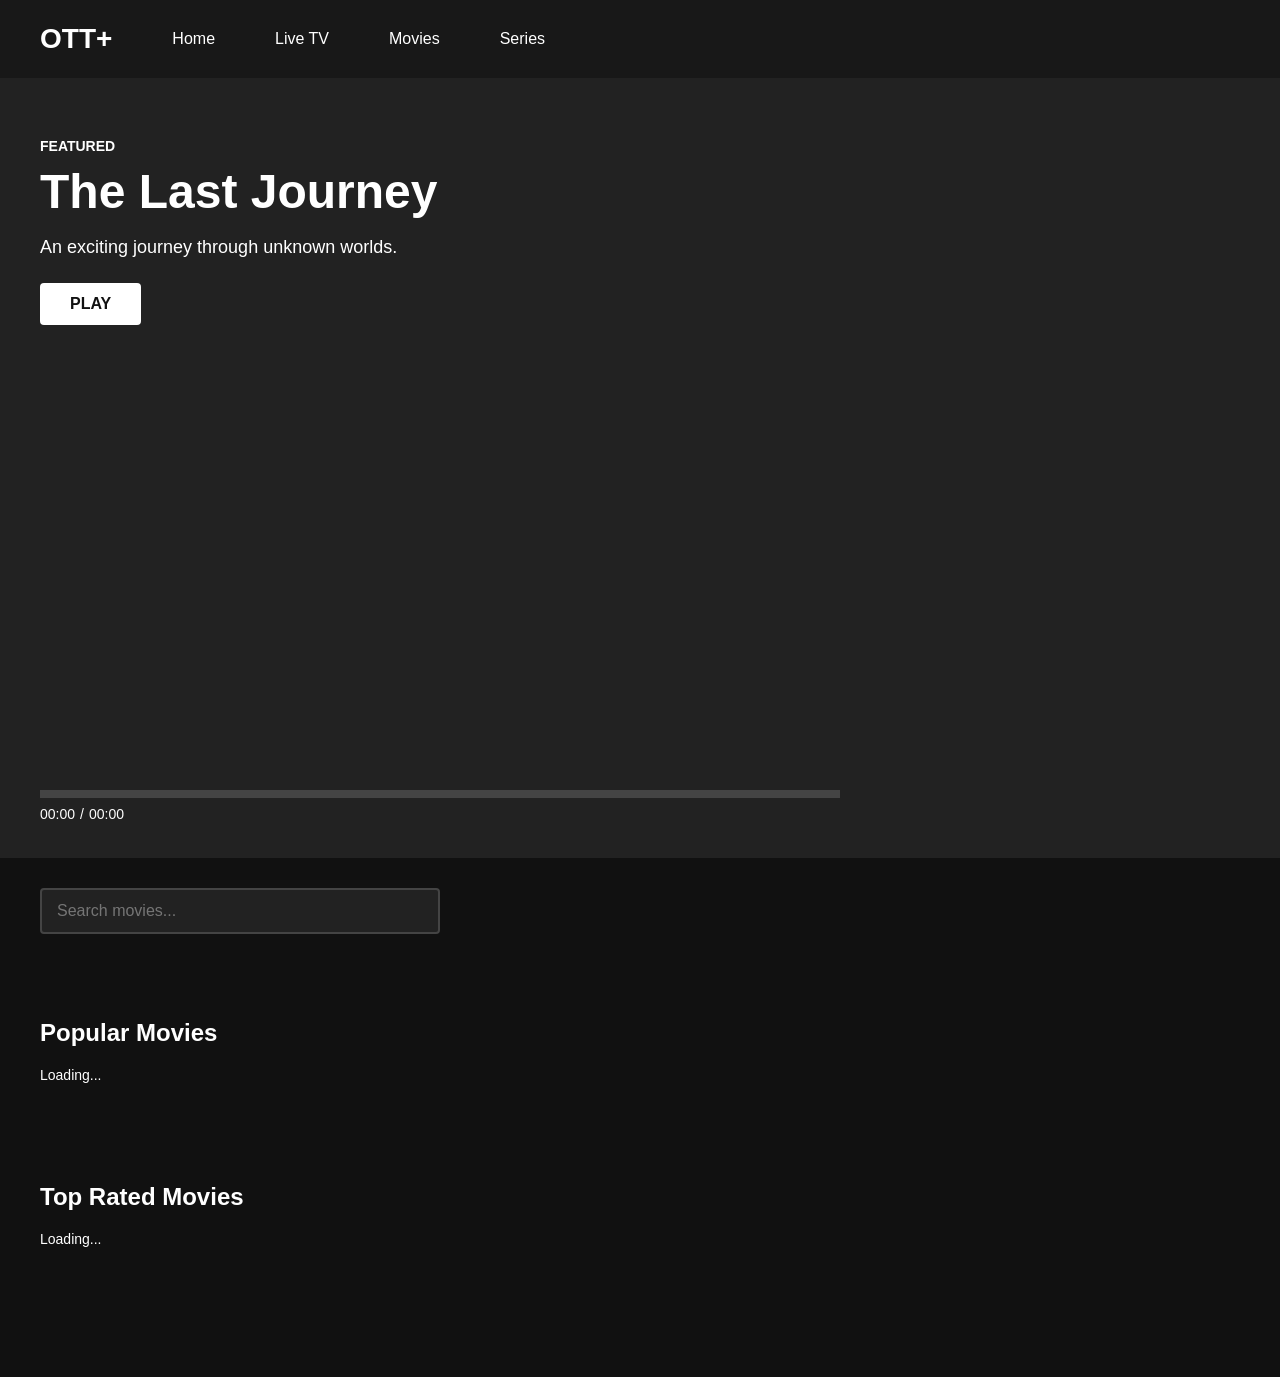
<file: index.html>
<!DOCTYPE html>
<html lang="en">

<head>
    <meta charset="UTF-8">
    <meta name="viewport" content="width=device-width, initial-scale=1.0">

    <title>OTT Smart TV</title>

    <link rel="stylesheet" href="css/style.css">
</head>

<body>

    <header class="header">

        <div class="logo">
            OTT+
        </div>

        <nav class="navigation">

            <button class="nav-item" tabindex="0">
                Home
            </button>

            <button class="nav-item">
                Live TV
            </button>

            <button class="nav-item">
                Movies
            </button>

            <button class="nav-item">
                Series
            </button>

        </nav>

    </header>

    <main>

        <!-- Hero / Featured Movie -->
        <section class="hero">

            <div class="hero-content">

                <p class="label">
                    FEATURED
                </p>

                <h1>
                    The Last Journey
                </h1>

                <p class="description">
                    An exciting journey through unknown worlds.
                </p>

                <button class="play-button">
                    PLAY
                </button>

                <p class="player-status"></p>

                <div class="video-container">

                    <video class="video-player" width="800">
                        <source src="media/sample.mp4" type="video/mp4">
                    </video>

                    <div class="progress-container">

                        <div class="progress-bar"></div>

                        <div class="player-time">

                            <span class="current-time">
                                00:00
                            </span>

                            /

                            <span class="duration">
                                00:00
                            </span>

                        </div>

                    </div>

                </div>

            </div>

        </section>

        <!-- Movie Search -->
        <section class="search-section">

            <input class="search-input" id="movie-search-input" type="text" placeholder="Search movies..."
                autocomplete="off">

            <div class="api-loading" id="search-movies-loading">
                Loading...
            </div>

            <div class="api-error" id="search-movies-error">
            </div>

            <div class="content-row" id="search-movies-row">
            </div>

        </section>

        <!-- Popular Movies -->
        <section class="content-section">

            <h2>
                Popular Movies
            </h2>

            <div class="api-loading" id="popular-movies-loading">
                Loading...
            </div>

            <div class="api-error" id="popular-movies-error">
            </div>

            <div class="content-row" id="popular-movies-row">
            </div>

        </section>

        <!-- Top Rated Movies -->
        <section class="content-section">

            <h2>
                Top Rated Movies
            </h2>

            <div class="api-loading" id="top-rated-movies-loading">
                Loading...
            </div>

            <div class="api-error" id="top-rated-movies-error">
            </div>

            <div class="content-row" id="top-rated-movies-row">
            </div>

        </section>

    </main>

    <!-- Configuration must load before app.js -->
    <script src="js/config.js"></script>
    <script src="js/app.js"></script>

</body>

</html>
</file>
<file: css/style.css>
* {
    box-sizing: border-box;
}

body {
    margin: 0;
    background: #111;
    color: #fff;
    font-family: Arial, sans-serif;
}

.header {
    display: flex;
    align-items: center;
    gap: 40px;

    padding: 20px 40px;

    background: #181818;
}

.logo {
    font-size: 28px;
    font-weight: bold;
}

.navigation {
    display: flex;
    gap: 20px;
}

.nav-item {
    padding: 10px 20px;

    border: none;
    border-radius: 4px;

    background: transparent;
    color: #fff;

    font-size: 16px;
}

.nav-item:focus {
    outline: 3px solid #fff;
    outline-offset: 3px;
}


/* Hero */

main {
    padding-bottom: 60px;
}

.hero {
    padding: 60px 40px;

    background: #222;
}

.hero-content {
    max-width: 900px;
}

.label {
    margin: 0 0 10px;

    font-size: 14px;
    font-weight: bold;
}

.hero h1 {
    margin: 0 0 15px;

    font-size: 48px;
}

.description {
    margin-bottom: 25px;

    font-size: 18px;
}


.play-button {
    padding: 12px 30px;

    border: none;
    border-radius: 4px;

    background: #fff;
    color: #111;

    font-size: 16px;
    font-weight: bold;
}

.play-button:focus {
    outline: 3px solid #fff;
    outline-offset: 4px;
}

.player-status {
    min-height: 20px;

    margin: 15px 0;
}


/* Video Player */

.video-container {
    width: 800px;
    max-width: 100%;

    margin-top: 20px;
}

.video-player {
    display: block;

    width: 100%;
    height: auto;
}

.progress-container {
    position: relative;

    width: 100%;
    height: 8px;

    margin-top: 10px;

    background: #444;

    cursor: pointer;
}

.progress-bar {
    width: 0;
    height: 100%;

    background: #fff;
}

.player-time {
    display: flex;
    gap: 5px;

    margin-top: 8px;

    font-size: 14px;
}


/* Movie Sections */

.content-section {
    padding: 30px 40px 0;
}

.content-section h2 {
    margin: 0 0 20px;

    font-size: 24px;
}


/* Movie Row */

.content-row {
    display: flex;
    gap: 20px;

    overflow-x: auto;

    padding: 10px 4px 10px;

    scrollbar-width: none;
}

.content-row::-webkit-scrollbar {
    display: none;
}

/* Movie Card */

.content-card {
    flex: 0 0 180px;

    min-height: 260px;

    border-radius: 6px;

    background: #222;

    overflow: hidden;

    cursor: pointer;
}

.content-card:focus {
    outline: 4px solid #fff;
    outline-offset: 2px;
}


/* Poster */

.poster {
    display: flex;
    align-items: center;
    justify-content: center;

    width: 100%;
    height: 220px;

    background: #333;

    overflow: hidden;
}

.poster img {
    width: 100%;
    height: 100%;

    object-fit: cover;
}


/* Movie Title */

.card-title {
    padding: 10px;

    font-size: 14px;
    font-weight: bold;

    white-space: nowrap;
    overflow: hidden;
    text-overflow: ellipsis;
}


/* API State */

.api-loading {
    margin-bottom: 15px;

    font-size: 14px;
}

.api-error {
    min-height: 20px;

    margin-bottom: 15px;

    font-size: 14px;
}


/* Search */

.search-section {
    padding: 30px 40px 0;
}

.search-input {
    width: 400px;
    max-width: 100%;

    padding: 12px 15px;

    border: 2px solid #444;
    border-radius: 4px;

    background: #222;
    color: #fff;

    font-size: 16px;
}

.search-input:focus {
    outline: 3px solid #fff;
    outline-offset: 3px;
}

#search-movies-loading {
    display: none;
}

.poster-error {
    display: flex;
    flex-direction: column;
    align-items: center;
    justify-content: center;
    text-align: center;
    gap: 8px;
}

.poster-error-icon {
    font-size: 32px;
    line-height: 1;
}

.poster-error-text {
    font-size: 14px;
    color: #aaa;
}

.movie-detail-page {
    position: relative;
    min-height: 100vh;
    padding: 80px 60px;

    background-color: #000;
    background-position: center;
    background-size: cover;
    background-repeat: no-repeat;
}

/* Gradient kiri-kanan untuk readability */
.movie-detail-page::before {
    content: "";
    position: absolute;
    inset: 0;

    background:
        linear-gradient(to right,
            rgba(0, 0, 0, 1) 0%,
            rgba(0, 0, 0, 0.85) 35%,
            rgba(0, 0, 0, 0.45) 70%,
            rgba(0, 0, 0, 0.75) 100%);
}

/* Gradient bawah supaya menyatu dengan background */
.movie-detail-page::after {
    content: "";
    position: absolute;
    inset: 0;

    background:
        linear-gradient(to top,
            #000 0%,
            transparent 50%);
}

.movie-detail-content {
    position: relative;
    z-index: 1;

    display: flex;
    align-items: center;
    gap: 40px;

    max-width: 1200px;
    min-height: 500px;
}

.movie-detail-poster {
    width: 280px;
    height: 420px;

    object-fit: cover;

    border-radius: 6px;

    flex-shrink: 0;
}

.movie-detail-info {
    max-width: 650px;
}

.movie-detail-info h1 {
    margin: 0 0 20px;

    font-size: 42px;
}

.movie-detail-meta {
    display: flex;
    gap: 20px;

    margin-bottom: 20px;

    color: #ccc;
}

.movie-detail-description {
    color: #ddd;
    line-height: 1.6;
}

.movie-detail-back {
    margin-top: 30px;

    padding: 12px 24px;

    border: 0;
    border-radius: 4px;

    background: #fff;
    color: #000;

    font-weight: bold;
    cursor: pointer;
}

.movie-detail-back:focus {
    outline: 3px solid #fff;
    outline-offset: 3px;
}

.movie-detail-back:focus {
    outline: 3px solid #fff;
    outline-offset: 3px;
}

.movie-detail-loading {
    position: absolute;
    inset: 0;

    display: flex;
    align-items: center;
    justify-content: center;

    z-index: 3;

    color: #fff;
    background: #000;
}

.movie-detail-error {
    position: relative;
    z-index: 2;
    padding: 40px 60px;

    color: #ff6b6b;
}
</file>
